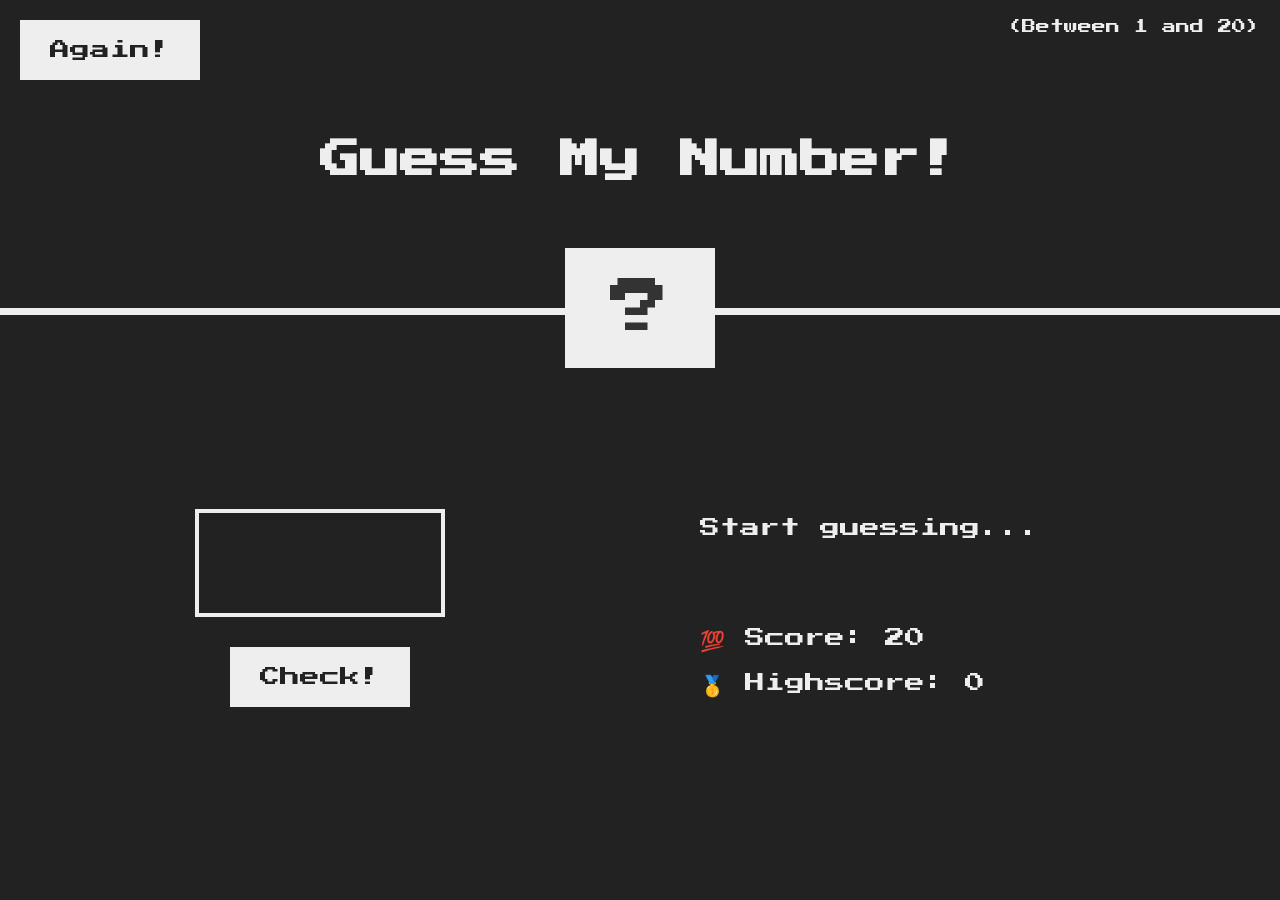
<file: guseNumbers/index.html>
<!DOCTYPE html>
<html lang="en">
  <head>
    <meta charset="UTF-8" />
    <meta name="viewport" content="width=device-width, initial-scale=1.0" />
    <meta http-equiv="X-UA-Compatible" content="ie=edge" />
    <link rel="stylesheet" href="style.css" />
    <title>Guess My Number!</title>
  </head>
  <body>
    <header>
      <h1>Guess My Number!</h1>
      <p class="between">(Between 1 and 20)</p>
      <button class="btn again">Again!</button>
      <div class="number">?</div>
    </header>
    <main>
      <section class="left">
        <input type="number" class="guess" />
        <button class="btn check">Check!</button>
      </section>
      <section class="right">
        <p class="message">Start guessing...</p>
        <p class="label-score">💯 Score: <span class="score">20</span></p>
        <p class="label-highscore">
          🥇 Highscore: <span class="highscore">0</span>
        </p>
      </section>
    </main>
    <script src="script.js"></script>
  </body>
</html>
</file>
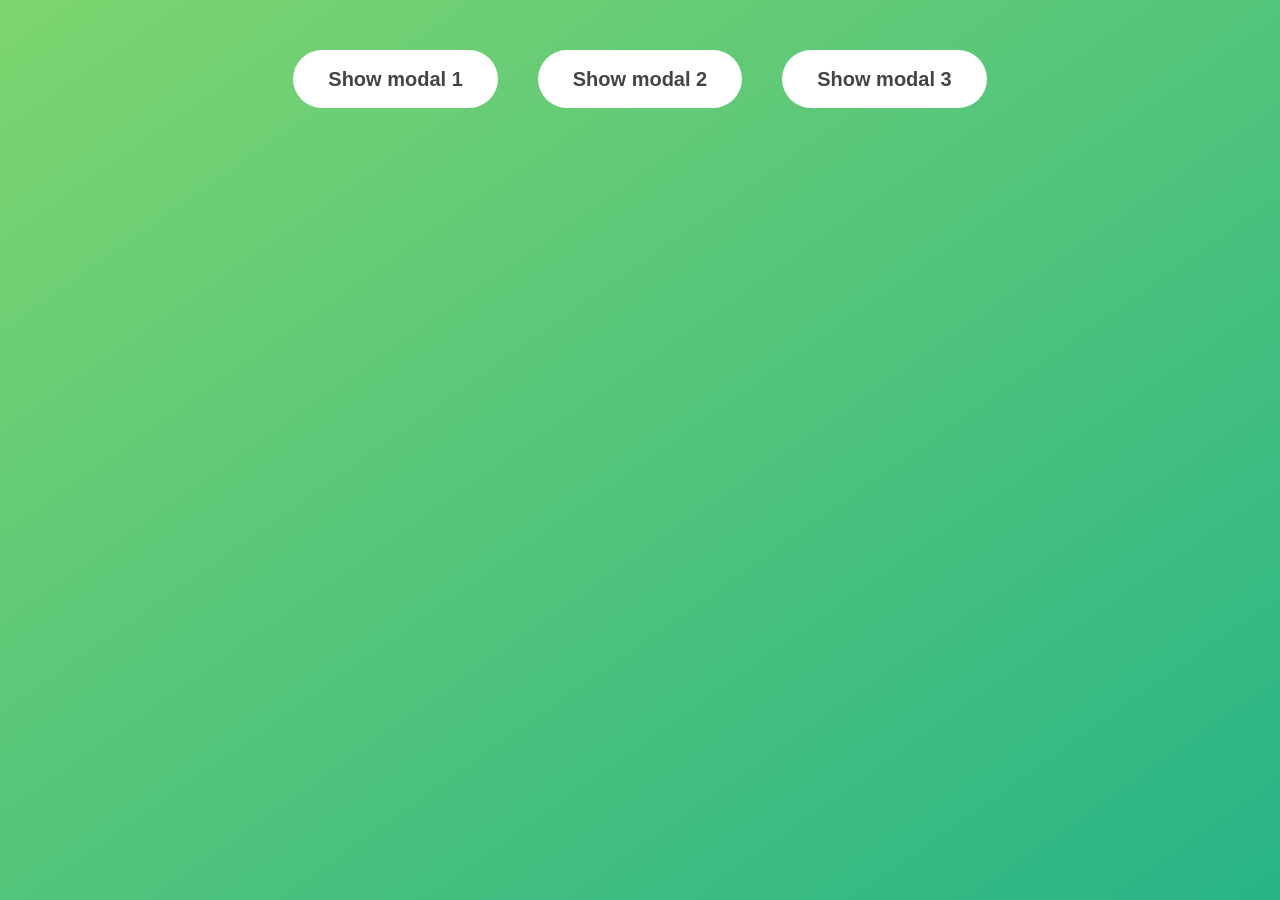
<file: Modal/index.html>
<!DOCTYPE html>
<html lang="en">
  <head>
    <meta charset="UTF-8" />
    <meta name="viewport" content="width=device-width, initial-scale=1.0" />
    <meta http-equiv="X-UA-Compatible" content="ie=edge" />
    <link rel="stylesheet" href="style.css" />
    <title>Modal window</title>
  </head>
  <body>
    <button class="show-modal">Show modal 1</button>
    <button class="show-modal">Show modal 2</button>
    <button class="show-modal">Show modal 3</button>

    <div class="modal hidden">
      <button class="close-modal">x</button>
      <h1>I'm a modal window 😍</h1>
      <p>
        Lorem ipsum dolor sit amet, consectetur adipisicing elit, sed do eiusmod
        tempor incididunt ut labore et dolore magna aliqua. Ut enim ad minim
        veniam, quis nostrud exercitation ullamco laboris nisi ut aliquip ex ea
        commodo consequat. Duis aute irure dolor in reprehenderit in voluptate
        velit esse cillum dolore eu fugiat nulla pariatur. Excepteur sint
        occaecat cupidatat non proident, sunt in culpa qui officia deserunt
        mollit anim id est laborum.
      </p>
    </div>
    <div class="overlay hidden"></div>

    <script src="script.js"></script>
  </body>
</html>
</file>
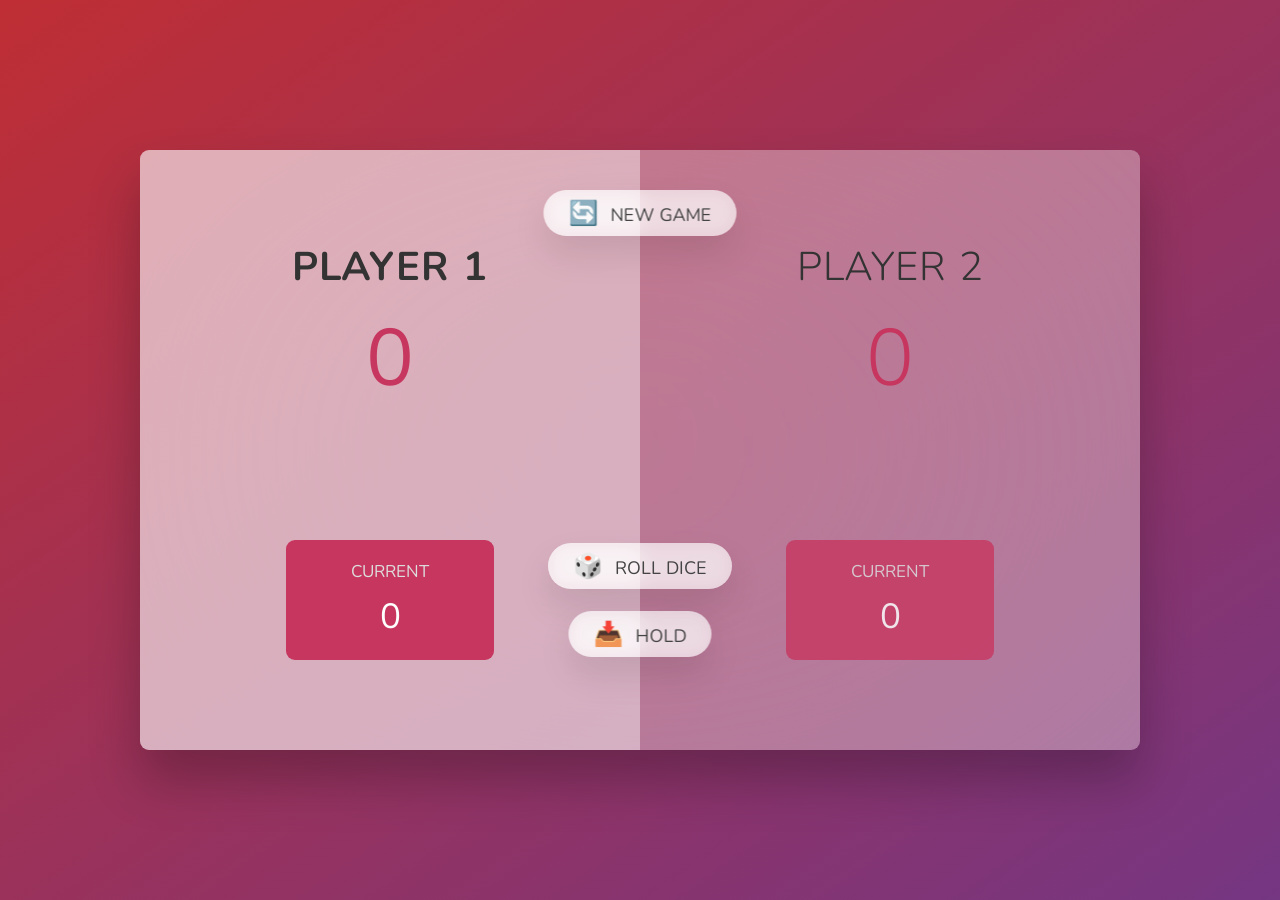
<file: pigGame/index.html>
<!DOCTYPE html>
<html lang="en">
  <head>
    <meta charset="UTF-8" />
    <meta name="viewport" content="width=device-width, initial-scale=1.0" />
    <meta http-equiv="X-UA-Compatible" content="ie=edge" />
    <link rel="stylesheet" href="style.css" />
    <title>Pig Game</title>
  </head>
  <body>
    <main>
      <section class="player player--0 player--active">
        <h2 class="name" id="name--0">Player 1</h2>
        <p class="score" id="score--0">0</p>
        <div class="current">
          <p class="current-label">Current</p>
          <p class="current-score" id="current--0">0</p>
        </div>
      </section>
      <section class="player player--1">
        <h2 class="name" id="name--1">Player 2</h2>
        <p class="score" id="score--1">24</p>
        <div class="current">
          <p class="current-label">Current</p>
          <p class="current-score" id="current--1">0</p>
        </div>
      </section>

      <img src="dice-5.png" alt="Playing dice" class="dice" />
      <button class="btn btn--new">🔄 New game</button>
      <button class="btn btn--roll">🎲 Roll dice</button>
      <button class="btn btn--hold">📥 Hold</button>
    </main>
    <script src="main.js"></script>
  </body>
</html>
</file>
<file: guseNumbers/style.css>
@import url("https://fonts.googleapis.com/css?family=Press+Start+2P&display=swap");

* {
  margin: 0;
  padding: 0;
  box-sizing: inherit;
}

html {
  font-size: 62.5%;
  box-sizing: border-box;
}

body {
  font-family: "Press Start 2P", sans-serif;
  color: #eee;
  background-color: #222;
  /* background-color: #60b347; */
}

/* LAYOUT */
header {
  position: relative;
  height: 35vh;
  border-bottom: 7px solid #eee;
}

main {
  height: 65vh;
  color: #eee;
  display: flex;
  align-items: center;
  justify-content: space-around;
}

.left {
  width: 52rem;
  display: flex;
  flex-direction: column;
  align-items: center;
}

.right {
  width: 52rem;
  font-size: 2rem;
}

/* ELEMENTS STYLE */
h1 {
  font-size: 4rem;
  text-align: center;
  position: absolute;
  width: 100%;
  top: 52%;
  left: 50%;
  transform: translate(-50%, -50%);
}

.number {
  background: #eee;
  color: #333;
  font-size: 6rem;
  width: 15rem;
  padding: 3rem 0rem;
  text-align: center;
  position: absolute;
  bottom: 0;
  left: 50%;
  transform: translate(-50%, 50%);
}

.between {
  font-size: 1.4rem;
  position: absolute;
  top: 2rem;
  right: 2rem;
}

.again {
  position: absolute;
  top: 2rem;
  left: 2rem;
}

.guess {
  background: none;
  border: 4px solid #eee;
  font-family: inherit;
  color: inherit;
  font-size: 5rem;
  padding: 2.5rem;
  width: 25rem;
  text-align: center;
  display: block;
  margin-bottom: 3rem;
}

.btn {
  border: none;
  background-color: #eee;
  color: #222;
  font-size: 2rem;
  font-family: inherit;
  padding: 2rem 3rem;
  cursor: pointer;
}

.btn:hover {
  background-color: #ccc;
}

.message {
  margin-bottom: 8rem;
  height: 3rem;
}

.label-score {
  margin-bottom: 2rem;
}
</file>
<file: Modal/style.css>
* {
  margin: 0;
  padding: 0;
  box-sizing: inherit;
}

html {
  font-size: 62.5%;
  box-sizing: border-box;
}

body {
  font-family: sans-serif;
  color: #333;
  line-height: 1.5;
  height: 100vh;
  position: relative;
  display: flex;
  align-items: flex-start;
  justify-content: center;
  background: linear-gradient(to top left, #28b487, #7dd56f);
}

.show-modal {
  font-size: 2rem;
  font-weight: 600;
  padding: 1.75rem 3.5rem;
  margin: 5rem 2rem;
  border: none;
  background-color: #fff;
  color: #444;
  border-radius: 10rem;
  cursor: pointer;
}

.close-modal {
  position: absolute;
  top: 1.2rem;
  right: 2rem;
  font-size: 5rem;
  color: #333;
  cursor: pointer;
  border: none;
  background: none;
}

h1 {
  font-size: 2.5rem;
  margin-bottom: 2rem;
}

p {
  font-size: 1.8rem;
}

/* -------------------------- */
/* CLASSES TO MAKE MODAL WORK */
.hidden {
  display: none;
}

.modal {
  position: absolute;
  top: 50%;
  left: 50%;
  transform: translate(-50%, -50%);
  width: 70%;

  background-color: white;
  padding: 6rem;
  border-radius: 5px;
  box-shadow: 0 3rem 5rem rgba(0, 0, 0, 0.3);
  z-index: 10;
}

.overlay {
  position: absolute;
  top: 0;
  left: 0;
  width: 100%;
  height: 100%;
  background-color: rgba(0, 0, 0, 0.6);
  backdrop-filter: blur(3px);
  z-index: 5;
}
</file>
<file: pigGame/style.css>
@import url("https://fonts.googleapis.com/css2?family=Nunito&display=swap");

* {
  margin: 0;
  padding: 0;
  box-sizing: inherit;
}

html {
  font-size: 62.5%;
  box-sizing: border-box;
}

body {
  font-family: "Nunito", sans-serif;
  font-weight: 400;
  height: 100vh;
  color: #333;
  background-image: linear-gradient(to top left, #753682 0%, #bf2e34 100%);
  display: flex;
  align-items: center;
  justify-content: center;
}

/* LAYOUT */
main {
  position: relative;
  width: 100rem;
  height: 60rem;
  background-color: rgba(255, 255, 255, 0.35);
  backdrop-filter: blur(200px);
  filter: blur();
  box-shadow: 0 3rem 5rem rgba(0, 0, 0, 0.25);
  border-radius: 9px;
  overflow: hidden;
  display: flex;
}

.player {
  flex: 50%;
  padding: 9rem;
  display: flex;
  flex-direction: column;
  align-items: center;
  transition: all 0.75s;
}

/* ELEMENTS */
.name {
  position: relative;
  font-size: 4rem;
  text-transform: uppercase;
  letter-spacing: 1px;
  word-spacing: 2px;
  font-weight: 300;
  margin-bottom: 1rem;
}

.score {
  font-size: 8rem;
  font-weight: 300;
  color: #c7365f;
  margin-bottom: auto;
}

.player--active {
  background-color: rgba(255, 255, 255, 0.4);
}
.player--active .name {
  font-weight: 700;
}
.player--active .score {
  font-weight: 400;
}

.player--active .current {
  opacity: 1;
}

.current {
  background-color: #c7365f;
  opacity: 0.8;
  border-radius: 9px;
  color: #fff;
  width: 65%;
  padding: 2rem;
  text-align: center;
  transition: all 0.75s;
}

.current-label {
  text-transform: uppercase;
  margin-bottom: 1rem;
  font-size: 1.7rem;
  color: #ddd;
}

.current-score {
  font-size: 3.5rem;
}

/* ABSOLUTE POSITIONED ELEMENTS */
.btn {
  position: absolute;
  left: 50%;
  transform: translateX(-50%);
  color: #444;
  background: none;
  border: none;
  font-family: inherit;
  font-size: 1.8rem;
  text-transform: uppercase;
  cursor: pointer;
  font-weight: 400;
  transition: all 0.2s;

  background-color: white;
  background-color: rgba(255, 255, 255, 0.6);
  backdrop-filter: blur(10px);

  padding: 0.7rem 2.5rem;
  border-radius: 50rem;
  box-shadow: 0 1.75rem 3.5rem rgba(0, 0, 0, 0.1);
}

.btn::first-letter {
  font-size: 2.4rem;
  display: inline-block;
  margin-right: 0.7rem;
}

.btn--new {
  top: 4rem;
}
.btn--roll {
  top: 39.3rem;
}
.btn--hold {
  top: 46.1rem;
}

.btn:active {
  transform: translate(-50%, 3px);
  box-shadow: 0 1rem 2rem rgba(0, 0, 0, 0.15);
}

.btn:focus {
  outline: none;
}
.hidden {
  display: none;
}

.dice {
  position: absolute;
  left: 50%;
  top: 16.5rem;
  transform: translateX(-50%);
  height: 10rem;
  box-shadow: 0 2rem 5rem rgba(0, 0, 0, 0.2);
}

.player--winner {
  background-color: #2f2f2f;
}

.player--winner .name {
  font-weight: 700;
  color: #c7365f;
}
</file>
